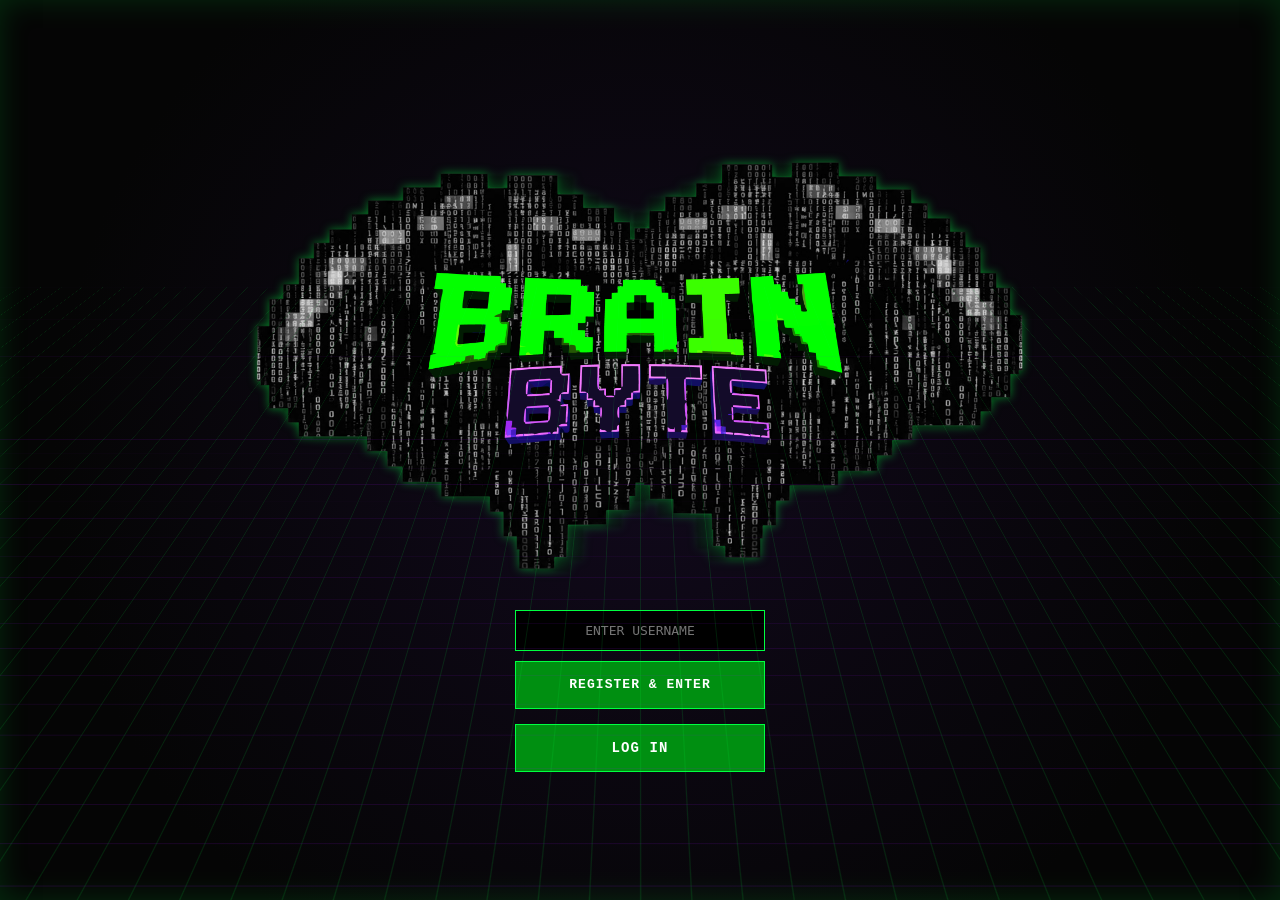
<file: index.html>
<!DOCTYPE html>
<html lang="en">
<head>
  <meta charset="UTF-8">
  <meta name="viewport" content="width=device-width, initial-scale=1.0" />
  <meta
    name="description"
    content="BrainByte: Coding Challenge web game prototype"
  />
  <title>BrainByte: Coding Challenge</title>

  <link rel="stylesheet" href="../css/style.css" />
</head>

<body>
  <section id="logoScreen">
  <div class="menu-preview-logo-screen" aria-label="Main scene preview">
    <div class="preview-grid-logo-screen"></div>
    <div class="logo-box-main" aria-label="BrainByte logo and title">
        <img src="/assets/brainbyte-logo.png" alt="BrainByte Logo">

          <input id="newUsername" type="text" maxlength="20" placeholder="ENTER USERNAME" style="margin-top: 30px; padding: 12px; width: 250px; background: #000; color: var(--green); border: 1px solid var(--green); text-align: center; font-family: monospace; text-transform: uppercase;">
  
          <button id="registerBtn" class="menu-btn primary" style="margin-top: 10px; width: 250px; justify-content: center;display: flex;">
          REGISTER & ENTER
          </button>
  
          <button id="loginBtn" class="menu-btn primary" type="button" style="margin-top: 15px; width: 250px; justify-content: center; display: flex; font-size: 14px;">
          LOG IN  
          </button>
    </div>
        
  </div>
  </section>

  <!-- =========================================================
  MODALS & TOAST (Required for Log In pop-up)
  ========================================================== -->
  <div id="modalOverlay" class="modal-overlay hidden" role="dialog" aria-modal="true">
    <div class="modal">
      <h2 id="modalTitle">Confirm Execute</h2>
      <p id="modalMessage"></p>
      <div id="modalBody"></div>
      <div class="modal-actions">
        <button id="modalCancel" class="wide-btn secondary" type="button">CANCEL</button>
        <button id="modalConfirm" class="wide-btn primary" type="button">CONFIRM</button>
      </div>
    </div>
  </div>

  <div id="toast" class="toast" role="status" aria-live="polite"></div>

    <script src="../js/script.js"></script>
</body>
</html>
</file>
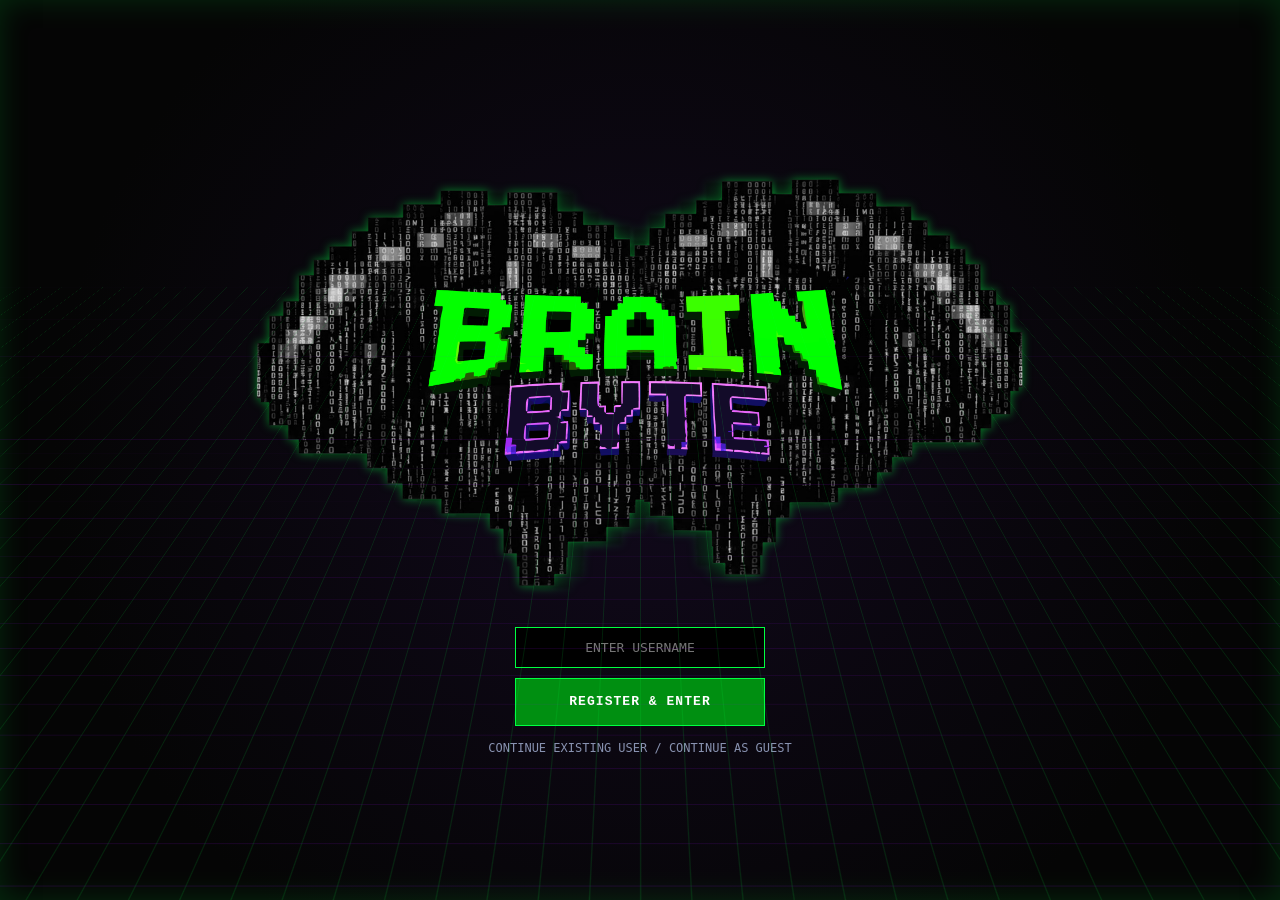
<file: templates/index.html>
<!DOCTYPE html>
<html lang="en">
<head>
  <meta charset="UTF-8">
  <meta name="viewport" content="width=device-width, initial-scale=1.0" />
  <meta
    name="description"
    content="BrainByte: Coding Challenge web game prototype"
  />
  <title>BrainByte: Coding Challenge</title>

  <link rel="stylesheet" href="../style.css" />
</head>

<body>
  <section id="logoScreen">
  <div class="menu-preview-logo-screen" aria-label="Main scene preview">
    <div class="preview-grid-logo-screen"></div>
    <div class="logo-box-main" aria-label="BrainByte logo and title">
        <img src="/assets/brainbyte-logo.png" alt="BrainByte Logo">

          <input id="newUsername" type="text" maxlength="20" placeholder="ENTER USERNAME" style="margin-top: 30px; padding: 12px; width: 250px; background: #000; color: var(--green); border: 1px solid var(--green); text-align: center; font-family: monospace; text-transform: uppercase;">
  
          <button id="registerBtn" class="menu-btn primary" style="margin-top: 10px; width: 250px; justify-content: center;display: flex;">
          REGISTER & ENTER
          </button>
  
          <a href="main.html" style="color: var(--muted); font-size: 12px; margin-top: 15px; text-decoration: none; font-family: monospace;">
          CONTINUE EXISTING USER / CONTINUE AS GUEST
        </a>
    </div>
        
  </div>
  </section>

  

    <script src="../script.js"></script>
</body>
</html>
</file>
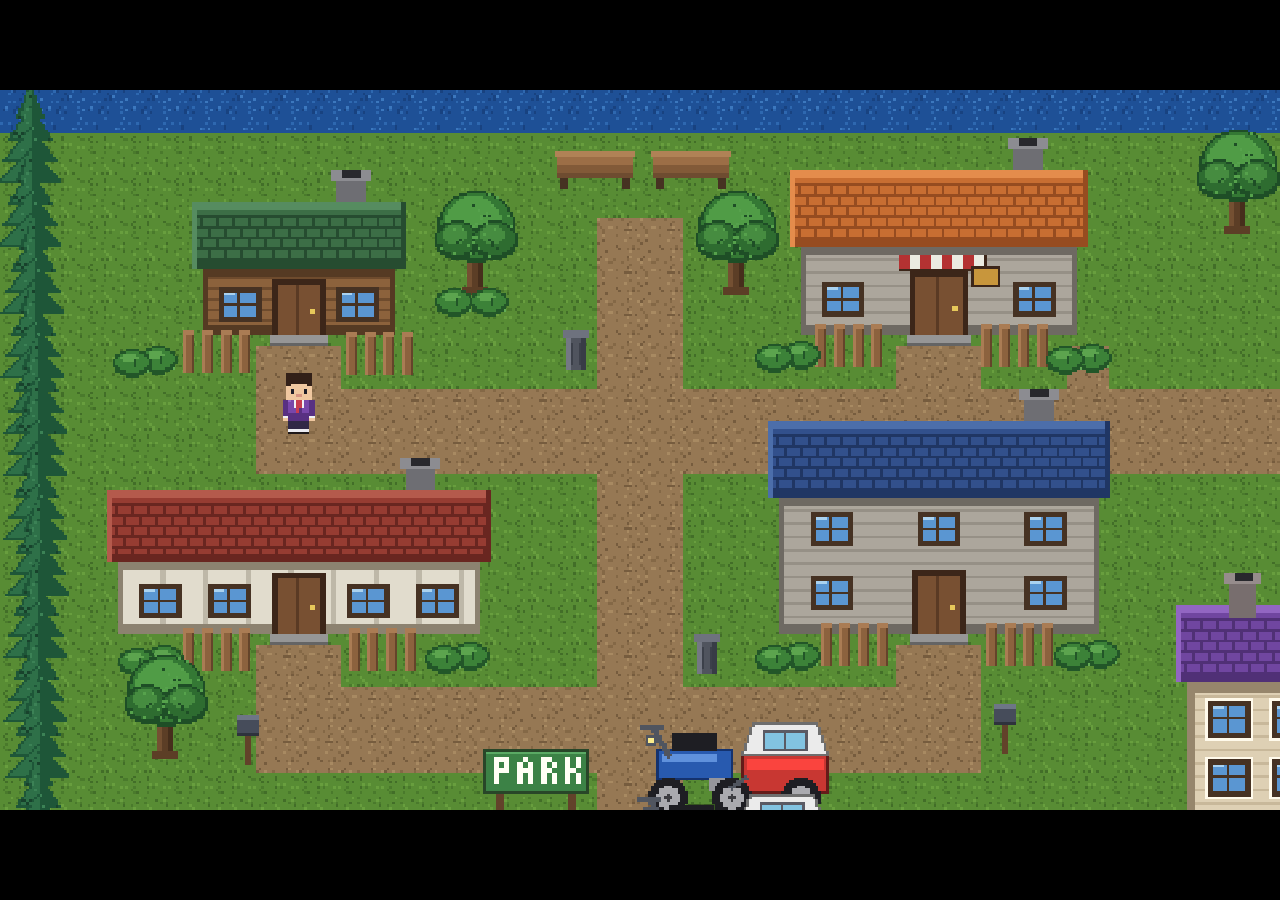
<file: game.html>
<!DOCTYPE html>
<html lang="en">
	<head>
		<meta charset="utf-8">
		<meta name="viewport" content="width=device-width, user-scalable=no, initial-scale=1.0">
		<title>Brain Byte</title>
		<style>
html, body, #canvas {
	margin: 0;
	padding: 0;
	border: 0;
}

body {
	color: white;
	background-color: black;
	overflow: hidden;
	touch-action: none;
}

#canvas {
	display: block;
}

#canvas:focus {
	outline: none;
}

#status, #status-splash, #status-progress {
	position: absolute;
	left: 0;
	right: 0;
}

#status, #status-splash {
	top: 0;
	bottom: 0;
}

#status {
	background-color: #242424;
	display: flex;
	flex-direction: column;
	justify-content: center;
	align-items: center;
	visibility: hidden;
}

#status-splash {
	max-height: 100%;
	max-width: 100%;
	margin: auto;
}

#status-splash.show-image--false {
	display: none;
}

#status-splash.fullsize--true {
	height: 100%;
	width: 100%;
	object-fit: contain;
}

#status-splash.use-filter--false {
	image-rendering: pixelated;
}

#status-progress, #status-notice {
	display: none;
}

#status-progress {
	bottom: 10%;
	width: 50%;
	margin: 0 auto;
}

#status-notice {
	background-color: #5b3943;
	border-radius: 0.5rem;
	border: 1px solid #9b3943;
	color: #e0e0e0;
	font-family: 'Noto Sans', 'Droid Sans', Arial, sans-serif;
	line-height: 1.3;
	margin: 0 2rem;
	overflow: hidden;
	padding: 1rem;
	text-align: center;
	z-index: 1;
}
		</style>
		<link id="-gd-engine-icon" rel="icon" type="image/png" href="game.icon.png" />
<link rel="apple-touch-icon" href="game.apple-touch-icon.png"/>

	</head>
	<body>
		<canvas id="canvas">
			Your browser does not support the canvas tag.
		</canvas>

		<noscript>
			Your browser does not support JavaScript.
		</noscript>

		<div id="status">
			<img id="status-splash" class="show-image--true fullsize--true use-filter--true" src="game.png" alt="">
			<progress id="status-progress"></progress>
			<div id="status-notice"></div>
		</div>

		<script src="game.js"></script>
		<script>
const GODOT_CONFIG = {"args":[],"canvasResizePolicy":2,"emscriptenPoolSize":8,"ensureCrossOriginIsolationHeaders":true,"executable":"game","experimentalVK":false,"fileSizes":{"game.pck":76392,"game.wasm":37902138},"focusCanvas":true,"gdextensionLibs":[],"godotPoolSize":4};
const GODOT_THREADS_ENABLED = false;
const engine = new Engine(GODOT_CONFIG);

(function () {
	const statusOverlay = document.getElementById('status');
	const statusProgress = document.getElementById('status-progress');
	const statusNotice = document.getElementById('status-notice');

	let initializing = true;
	let statusMode = '';

	function setStatusMode(mode) {
		if (statusMode === mode || !initializing) {
			return;
		}
		if (mode === 'hidden') {
			statusOverlay.remove();
			initializing = false;
			return;
		}
		statusOverlay.style.visibility = 'visible';
		statusProgress.style.display = mode === 'progress' ? 'block' : 'none';
		statusNotice.style.display = mode === 'notice' ? 'block' : 'none';
		statusMode = mode;
	}

	function setStatusNotice(text) {
		while (statusNotice.lastChild) {
			statusNotice.removeChild(statusNotice.lastChild);
		}
		const lines = text.split('\n');
		lines.forEach((line) => {
			statusNotice.appendChild(document.createTextNode(line));
			statusNotice.appendChild(document.createElement('br'));
		});
	}

	function displayFailureNotice(err) {
		console.error(err);
		if (err instanceof Error) {
			setStatusNotice(err.message);
		} else if (typeof err === 'string') {
			setStatusNotice(err);
		} else {
			setStatusNotice('An unknown error occurred.');
		}
		setStatusMode('notice');
		initializing = false;
	}

	const missing = Engine.getMissingFeatures({
		threads: GODOT_THREADS_ENABLED,
	});

	if (missing.length !== 0) {
		if (GODOT_CONFIG['serviceWorker'] && GODOT_CONFIG['ensureCrossOriginIsolationHeaders'] && 'serviceWorker' in navigator) {
			let serviceWorkerRegistrationPromise;
			try {
				serviceWorkerRegistrationPromise = navigator.serviceWorker.getRegistration();
			} catch (err) {
				serviceWorkerRegistrationPromise = Promise.reject(new Error('Service worker registration failed.'));
			}
			// There's a chance that installing the service worker would fix the issue
			Promise.race([
				serviceWorkerRegistrationPromise.then((registration) => {
					if (registration != null) {
						return Promise.reject(new Error('Service worker already exists.'));
					}
					return registration;
				}).then(() => engine.installServiceWorker()),
				// For some reason, `getRegistration()` can stall
				new Promise((resolve) => {
					setTimeout(() => resolve(), 2000);
				}),
			]).then(() => {
				// Reload if there was no error.
				window.location.reload();
			}).catch((err) => {
				console.error('Error while registering service worker:', err);
			});
		} else {
			// Display the message as usual
			const missingMsg = 'Error\nThe following features required to run Godot projects on the Web are missing:\n';
			displayFailureNotice(missingMsg + missing.join('\n'));
		}
	} else {
		setStatusMode('progress');
		engine.startGame({
			'onProgress': function (current, total) {
				if (current > 0 && total > 0) {
					statusProgress.value = current;
					statusProgress.max = total;
				} else {
					statusProgress.removeAttribute('value');
					statusProgress.removeAttribute('max');
				}
			},
		}).then(() => {
			setStatusMode('hidden');
		}, displayFailureNotice);
	}
}());
		</script>
	</body>
</html>
</file>
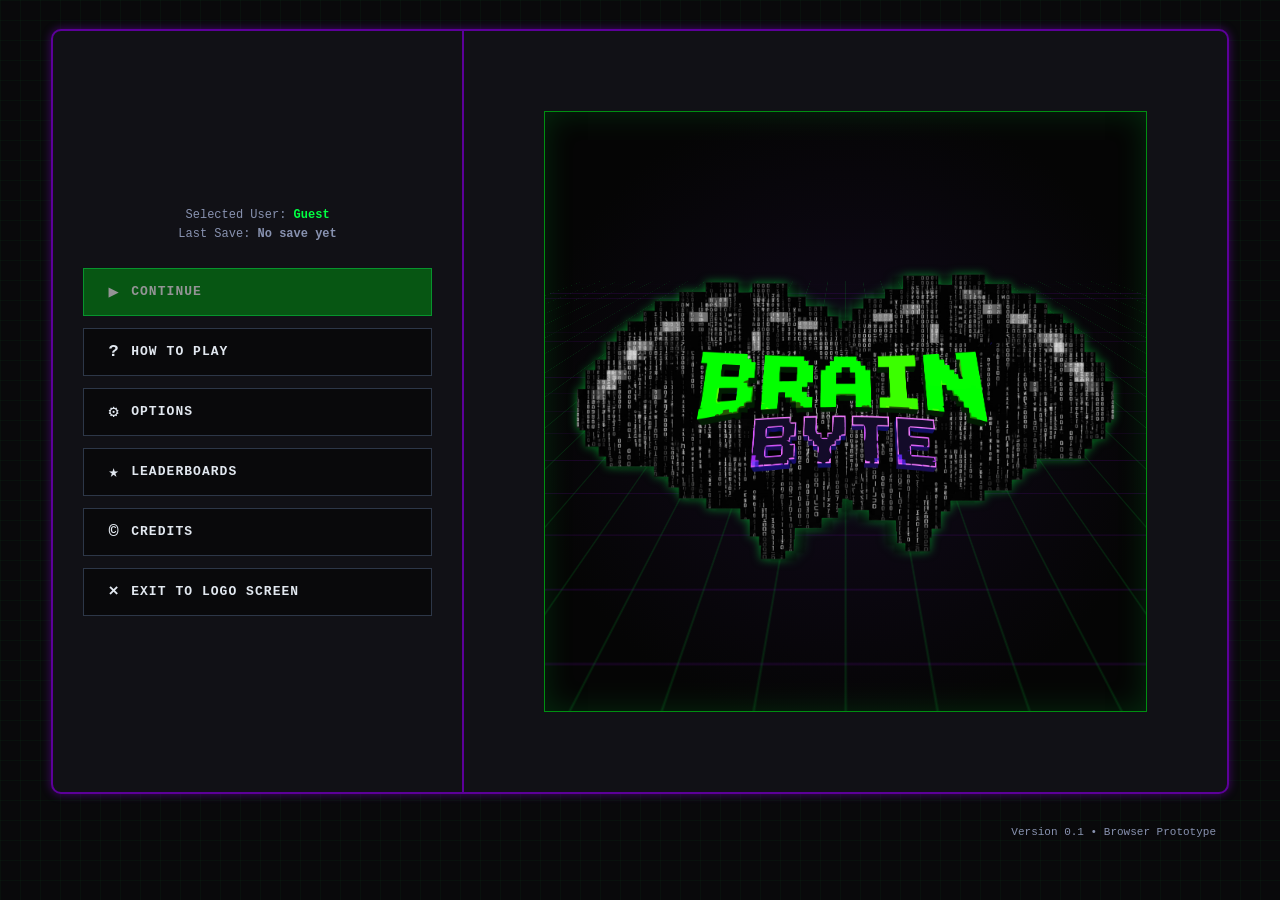
<file: main.html>
<!DOCTYPE html>
<html lang="en">
<head>
  <meta charset="UTF-8" />
  <meta name="viewport" content="width=device-width, initial-scale=1.0" />
  <meta
    name="description"
    content="BrainByte: Coding Challenge web game prototype"
  />
  <title>BrainByte: Coding Challenge</title>

  <link rel="stylesheet" href="../css/style.css" />
</head>

<body>

  <div id="app" class="app-shell hacker-theme">

    <main>

      <!-- =========================================================
      MAIN MENU
      ========================================================== -->
      <section
        id="mainMenu"
        class="screen screen-main-menu active"
        aria-labelledby="mainMenuTitle"
      >

        <div class="menu-card">

          <div class="menu-left">

            <div class="save-info">
              <div>
                Selected User:
                <strong id="menuUsername" class="accent-text">Guest</strong>
              </div>

              <div>
                Last Save:
                <strong id="lastSave">No save yet</strong>
              </div>
            </div>

            <div class="menu-actions">
              <button id="continueBtn" class="menu-btn primary" type="button">
                <span class="btn-icon">▶</span>
                CONTINUE
              </button>
              <button id="tutorialBtn" class="menu-btn" type="button">
                <span class="btn-icon">?</span>
                HOW TO PLAY
              </button>
              <button id="optionsBtn" class="menu-btn" type="button">
                <span class="btn-icon">⚙</span>
                OPTIONS
              </button>


              <button id="leaderboardsBtn" class="menu-btn" type="button">
                <span class="btn-icon">★</span>
                LEADERBOARDS
              </button>


              <button id="creditsBtn" class="menu-btn" type="button">
                <span class="btn-icon">©</span>
                CREDITS
              </button>
              <button id="adminBtn" class="menu-btn hidden" type="button">
                <span class="btn-icon">🛡️</span>
                ADMIN DASHBOARD
              </button>

              <button id="exitBtn" class="menu-btn danger" type="button">
                <span class="btn-icon">×</span>
                EXIT TO LOGO SCREEN
              </button>

            </div>
          </div>

          <!-- MAIN PREVIEW -->
          <div class="menu-preview" aria-label="Main scene preview">
            <div class="preview-grid"></div>
            <div class="logo-box" aria-label="BrainByte logo and title">
              <img src="/assets/brainbyte-logo.png" alt="BrainByte Logo">
            </div>
          </div>

        </div>

        <div class="version">
          Version 0.1 • Browser Prototype
        </div>

      </section>

<!-- =========================================================
      OPTIONS
      ========================================================== -->

      <section id="optionsScreen" class="screen" aria-labelledby="optionsTitle">
        <div class="panel">
          <div class="panel-heading">
            <div>
              <h1 id="optionsTitle">OPTIONS</h1>
            </div>
            <div class="current-user-badge">
              Current user:
              <strong id="optionsUsername" class="accent-text">Guest</strong>
            </div>
          </div>

          <!-- changeUserBtn has been removed -->
          <div class="option-grid" style="grid-template-columns: 1fr;">
          <!-- Future options can go here -->
          </div>

          <button id="optionsBackBtn" class="wide-btn secondary" type="button">
            RETURN
          </button>
        </div>
      </section>
<!-- =========================================================
      ADMIN DASHBOARD
      ========================================================== -->
      <section id="adminScreen" class="screen" aria-labelledby="adminTitle">
        <div class="panel">
          <div class="panel-heading">
            <div>
              <p class="eyebrow">SYSTEM OVERRIDE</p>
              <h1 id="adminTitle">Admin Dashboard</h1>
            </div>
            <span class="trophy">🛡️</span>
          </div>

<div class="option-grid" style="grid-template-columns: 1fr;">
            <!-- Your existing delete user button -->
            <button id="adminDeleteUserBtn" class="feature-card danger-card" type="button">
              <span class="feature-icon">⌫</span>
              <span>
                <strong>MANAGE & DELETE PLAYERS</strong>
                <small>Permanently erase user profiles and save data</small>
              </span>
            </button>

            <!-- NEW: Delete ALL users button -->
            <button id="adminDeleteAllBtn" class="feature-card danger-card" type="button" style="border-color: var(--red);">
              <span class="feature-icon">⚠</span>
              <span>
                <strong>NUKE DATABASE (DELETE ALL)</strong>
                <small>Permanently erase ALL users and their progress</small>
              </span>
            </button>
          </div>

          <button id="adminBackBtn" class="wide-btn secondary" type="button">
            RETURN TO MENU
          </button>
        </div>
      </section>
      <!-- =========================================================
      LEADERBOARDS
      ========================================================== -->
      <section id="leaderboardsScreen" class="screen" aria-labelledby="leaderboardsTitle">
        <div class="panel wide-panel">
          <div class="panel-heading">
            <div>
              <p class="eyebrow">GLOBAL ON THIS BROWSER</p>
              <h1 id="leaderboardsTitle">Leaderboards</h1>
            </div>
            <span class="trophy">🏆</span>
          </div>

          <div class="table-wrap">
            <table class="leaderboard-table">
              <thead>
                <tr>
                  <th>Rank</th>
                  <th>Username</th>
                  <th>Total Score</th>
                  <th>Highest Level</th>
                  <th>Completed Levels</th>
                </tr>
              </thead>
              <tbody id="leaderboardBody"></tbody>
            </table>
          </div>

          <p id="leaderboardEmpty" class="empty-state hidden">
            No player profiles yet. Add a user to begin.
          </p>

          <button id="leaderboardsBackBtn" class="wide-btn secondary" type="button">
            RETURN
          </button>
        </div>
      </section>
    <!-- =========================================================
    CREDITS
    ========================================================== -->
      <section id="creditsScreen" class="screen" aria-labelledby="creditsTitle">
        <div class="panel">
          <div class="panel-heading">
            <div>
              <p class="eyebrow">SYS.INFO // DEVELOPER LOG</p>
                <h1 id="creditsTitle">Credits</h1>
            </div>
          <span class="trophy">&lt;/&gt;</span>
        </div>

        <div style="text-align: center; padding: 40px 20px;">
          <h2 style="margin-bottom: 10px;">BrainByte</h2>
          <p style="color: var(--muted); margin-bottom: 30px;">Version 0.1 • Browser Prototype</p>
      
          <p style="margin-bottom: 10px;"><strong>[PO] Product Owner & Web Developer</strong><br>JARED MAÑAS
          <p style="margin-bottom: 10px;"><strong>[DEV] Web Developer and Godot Programmer</strong><br>JOHN PAUL ARIMAS
          <p style="margin-bottom: 10px;"><strong>[QA] Quality Assurance</strong><br>IVAN MOLARTO
          <p style="margin-bottom: 10px;"><strong>[DOC] Documentalist</strong><br>EDGAR FRANCIA
          <p style="margin-bottom: 10px;"><strong>[DSGN] Designer </strong><br>RED GWYNE COLOR

        </div>

        <button id="creditsBackBtn" class="wide-btn secondary" type="button">
          RETURN
        </button>
        </div>
      </section>
      <!-- =========================================================
      TUTORIAL / HOW TO PLAY
      ========================================================== -->
      <section id="tutorialScreen" class="screen" aria-labelledby="tutorialTitle">
        <div class="panel">
          <div class="panel-heading">
            <div>
              <p class="eyebrow">SYS.INFO // GUIDE</p>
              <h1 id="tutorialTitle">How to Play</h1>
            </div>
            <span class="trophy">📖</span>
          </div>

      <div style="line-height: 1.6; color: var(--muted); margin-bottom: 24px;">
            <h3 class="accent-green">Objective</h3>
            <p style="margin-bottom: 15px;">
              You are tasked with finding and fixing broken code. 
              <br><br>
              ⌨️ <strong>Code Debugging Mode:</strong> Analyze the broken code and select the single buggy line from the multiple-choice options.
              <br><br>
              🔍 <strong>Spot the Difference Mode:</strong> Compare the <strong class="accent-purple">Reference Code</strong> to the <strong class="accent-text">Debugging Code</strong>. Click directly on the lines in the Debugging Code that have been altered or broken to highlight them, then submit!
            </p>
            
            <h3 class="accent-purple">Game Mechanics</h3>
            <ul style="margin-left: 20px; padding-left: 0;">
              <li style="margin-bottom: 8px;"><strong>Submitting Answers:</strong> In Spot the Difference, you must find ALL the bugs before clicking <em>Check Answer</em>. If you highlight a line that doesn't actually have a bug, you will be penalized!</li>
              <li style="margin-bottom: 8px;"><strong>Timer:</strong> Each level has a time limit. If the time runs out, you lose a life.</li>
              <li style="margin-bottom: 8px;"><strong>Lives (♥♥♥):</strong> You start with 3 lives. If you select a wrong answer, select an incorrect line, or run out of time, you lose one. Lose all 3, and it's Game Over!</li>
              <li style="margin-bottom: 8px;"><strong>Scoring:</strong> Earn 100 points for a correct answer, plus bonus points based on how much time is left on the clock.</li>
              <li><strong>Hints:</strong> Stuck? Use the Hint button to get a clue, but be careful as the clock keeps ticking!</li>
            </ul>
          </div>

          <button id="tutorialBackBtn" class="wide-btn secondary" type="button">
            RETURN
          </button>
        </div>
      </section>
      

<!-- =========================================================
GAME
========================================================== -->
      <section id="gameScreen" class="screen" aria-labelledby="gameTitle">
        <div class="game-layout">
          <!-- GAME HEADER -->
          <div class="game-header">
            <div>
              <p class="eyebrow">BRAINBYTE // RUNTIME</p>
              <h1 id="gameTitle">Level <span id="levelNumber">1</span></h1>
            </div>

            <div class="game-stats">
              <span>Score <strong id="scoreValue" class="accent-text">0</strong></span>
              <span>Lives <strong id="livesValue" class="accent-purple">♥♥♥</strong></span>
              <span>Time <strong id="timerValue" class="accent-text">30</strong>s</span>
            </div>
          </div>

          <!-- CHALLENGE -->
          <div class="challenge-card">
            <div class="challenge-meta">
              <span id="difficultyBadge" class="difficulty-badge">EASY</span>
              <span id="challengeType">Debug the code</span>
            </div>

            <h2 id="questionTitle">Find the bug</h2>
            <p id="questionPrompt"></p>

            <div class="code-layout">
              <div id="referenceBox">
                <h3 class="accent-purple">Reference Code</h3>
                <pre id="referenceCode" class="code-block"></pre>
              </div>

              <div id="debugBox">
                <h3 class="accent-text">Debugging Code</h3>
                <pre id="debugCode" class="code-block selectable-code" tabindex="0"></pre>
              </div>
            </div>

            <div class="answer-area">
              <h3 id="answerLabel">Choose the buggy line</h3>
              <div id="answerOptions" class="answer-options"></div>
            </div>

            <div id="feedback" class="feedback" role="status" aria-live="polite"></div>

            <div class="game-actions">
              <button id="hintBtn" class="small-btn secondary" type="button">HINT</button>
              <button id="checkAnswerBtn" class="small-btn primary" type="button">CHECK ANSWER</button>
              <button id="nextLevelBtn" class="small-btn primary hidden" type="button">NEXT LEVEL</button>
            </div>
          </div>

          <!-- GAME FOOTER -->
          <div class="game-footer">
            <button id="pauseBtn" class="text-btn" type="button">PAUSE</button>
            <button id="restartBtn" class="text-btn" type="button">RESTART LEVEL</button>
            <button id="gameMenuBtn" class="text-btn" type="button">RETURN TO MAP</button>
          </div>
        </div>
      </section>

      <!-- =========================================================
PAUSE OVERLAY & MODALS
      ========================================================== -->
      <div id="pauseOverlay" class="modal-overlay hidden" role="dialog" aria-modal="true" aria-labelledby="pauseTitle">
        <div class="modal">
          <p class="eyebrow">SYSTEM PAUSED</p>
          <h2 id="pauseTitle">Take a breather</h2>
          <p>Your current level state is preserved in memory.</p>
          <div class="modal-actions">
            <button id="resumeBtn" class="wide-btn primary" type="button">RESUME</button>
            <button id="pauseMenuBtn" class="wide-btn secondary" type="button">MAIN MENU</button>
          </div>
        </div>
      </div>

      <div id="modalOverlay" class="modal-overlay hidden" role="dialog" aria-modal="true">
        <div class="modal">
          <h2 id="modalTitle">Confirm Execute</h2>
          <p id="modalMessage"></p>
          <div id="modalBody"></div>
          <div class="modal-actions">
            <button id="modalCancel" class="wide-btn secondary" type="button">CANCEL</button>
            <button id="modalConfirm" class="wide-btn primary" type="button">CONFIRM</button>
          </div>
        </div>
      </div>

      <!-- TOAST -->
      <div id="toast" class="toast" role="status" aria-live="polite"></div>

    </main>
  </div>

  <script src="../js/question.js"></script>
  <script src="../js/script.js"></script>
</body>
</html>
</file>
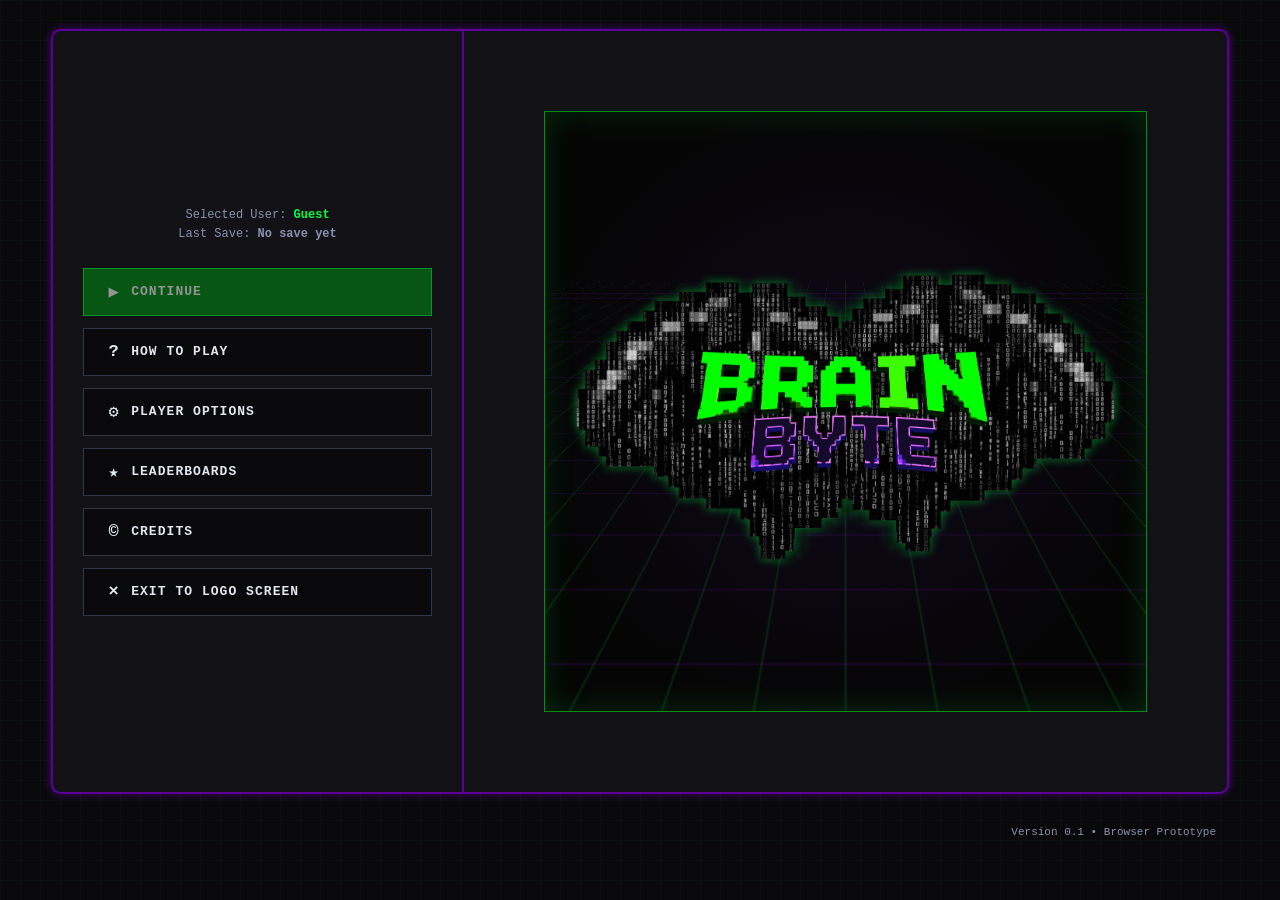
<file: templates/main.html>
<!DOCTYPE html>
<html lang="en">
<head>
  <meta charset="UTF-8" />
  <meta name="viewport" content="width=device-width, initial-scale=1.0" />
  <meta
    name="description"
    content="BrainByte: Coding Challenge web game prototype"
  />
  <title>BrainByte: Coding Challenge</title>

  <link rel="stylesheet" href="../style.css" />
</head>

<body>

  <div id="app" class="app-shell hacker-theme">

    <main>

      <!-- =========================================================
      MAIN MENU
      ========================================================== -->
      <section
        id="mainMenu"
        class="screen screen-main-menu active"
        aria-labelledby="mainMenuTitle"
      >

        <div class="menu-card">

          <div class="menu-left">

            <div class="save-info">
              <div>
                Selected User:
                <strong id="menuUsername" class="accent-text">Guest</strong>
              </div>

              <div>
                Last Save:
                <strong id="lastSave">No save yet</strong>
              </div>
            </div>

            <div class="menu-actions">
              <button id="continueBtn" class="menu-btn primary" type="button">
                <span class="btn-icon">▶</span>
                CONTINUE
              </button>
              <button id="tutorialBtn" class="menu-btn" type="button">
                <span class="btn-icon">?</span>
                HOW TO PLAY
              </button>
              <button id="optionsBtn" class="menu-btn" type="button">
                <span class="btn-icon">⚙</span>
                PLAYER OPTIONS
              </button>


              <button id="leaderboardsBtn" class="menu-btn" type="button">
                <span class="btn-icon">★</span>
                LEADERBOARDS
              </button>


              <button id="creditsBtn" class="menu-btn" type="button">
                <span class="btn-icon">©</span>
                CREDITS
              </button>

              <button id="exitBtn" class="menu-btn danger" type="button">
                <span class="btn-icon">×</span>
                EXIT TO LOGO SCREEN
              </button>

            </div>
          </div>

          <!-- MAIN PREVIEW -->
          <div class="menu-preview" aria-label="Main scene preview">
            <div class="preview-grid"></div>
            <div class="logo-box" aria-label="BrainByte logo and title">
              <img src="/assets/brainbyte-logo.png" alt="BrainByte Logo">
            </div>
          </div>

        </div>

        <div class="version">
          Version 0.1 • Browser Prototype
        </div>

      </section>

      <!-- =========================================================
      OPTIONS
      ========================================================== -->

      <section id="optionsScreen" class="screen" aria-labelledby="optionsTitle">
        <div class="panel">
          <div class="panel-heading">
            <div>
              <h1 id="optionsTitle">OPTIONS</h1>
            </div>
            <div class="current-user-badge">
              Current user:
              <strong id="optionsUsername" class="accent-text">Guest</strong>
            </div>
          </div>

          <div class="option-grid">
          

            <button id="changeUserBtn" class="feature-card" type="button">
              <span class="feature-icon">⇄</span>
              <span>
                <strong>CHANGE USER</strong>
                <small>Switch to another profile</small>
              </span>
            </button>

            <button id="deleteUserBtn" class="feature-card danger-card" type="button">
              <span class="feature-icon">⌫</span>
              <span>
                <strong>DELETE USER</strong>
                <small>Delete saved progress permanently</small>
              </span>
            </button>
          </div>

          <button id="optionsBackBtn" class="wide-btn secondary" type="button">
            RETURN
          </button>
        </div>
      </section>

      <!-- =========================================================
      LEADERBOARDS
      ========================================================== -->
      <section id="leaderboardsScreen" class="screen" aria-labelledby="leaderboardsTitle">
        <div class="panel wide-panel">
          <div class="panel-heading">
            <div>
              <p class="eyebrow">GLOBAL ON THIS BROWSER</p>
              <h1 id="leaderboardsTitle">Leaderboards</h1>
            </div>
            <span class="trophy">🏆</span>
          </div>

          <div class="table-wrap">
            <table class="leaderboard-table">
              <thead>
                <tr>
                  <th>Rank</th>
                  <th>Username</th>
                  <th>Total Score</th>
                  <th>Highest Level</th>
                  <th>Completed Levels</th>
                </tr>
              </thead>
              <tbody id="leaderboardBody"></tbody>
            </table>
          </div>

          <p id="leaderboardEmpty" class="empty-state hidden">
            No player profiles yet. Add a user to begin.
          </p>

          <button id="leaderboardsBackBtn" class="wide-btn secondary" type="button">
            RETURN
          </button>
        </div>
      </section>
    <!-- =========================================================
    CREDITS
    ========================================================== -->
      <section id="creditsScreen" class="screen" aria-labelledby="creditsTitle">
        <div class="panel">
          <div class="panel-heading">
            <div>
              <p class="eyebrow">SYS.INFO // DEVELOPER LOG</p>
                <h1 id="creditsTitle">Credits</h1>
            </div>
          <span class="trophy">&lt;/&gt;</span>
        </div>

        <div style="text-align: center; padding: 40px 20px;">
          <h2 style="margin-bottom: 10px;">BrainByte</h2>
          <p style="color: var(--muted); margin-bottom: 30px;">Version 0.1 • Browser Prototype</p>
      
          <p style="margin-bottom: 10px;"><strong>[PO] Product Owner & Asst. Developer</strong><br>JARED MAÑAS
          <p style="margin-bottom: 10px;"><strong>[DEV] Lead Developer and Programmer</strong><br>JOHN PAUL ARIMAS
          <p style="margin-bottom: 10px;"><strong>[QA] Quality Assurance</strong><br>IVAN MOLARTO
          <p style="margin-bottom: 10px;"><strong>[DOC] Documentalist</strong><br>EDGAR FRANCIA
          <p style="margin-bottom: 10px;"><strong>[DSGN] Designer </strong><br>RED GWYNE COLOR

        </div>

        <button id="creditsBackBtn" class="wide-btn secondary" type="button">
          RETURN
        </button>
        </div>
      </section>
      <!-- =========================================================
      TUTORIAL / HOW TO PLAY
      ========================================================== -->
      <section id="tutorialScreen" class="screen" aria-labelledby="tutorialTitle">
        <div class="panel">
          <div class="panel-heading">
            <div>
              <p class="eyebrow">SYS.INFO // GUIDE</p>
              <h1 id="tutorialTitle">How to Play</h1>
            </div>
            <span class="trophy">📖</span>
          </div>

          <div style="line-height: 1.6; color: var(--muted); margin-bottom: 24px;">
            <h3 class="accent-green">Objective</h3>
            <p style="margin-bottom: 15px;">You are tasked with fixing broken code. Analyze the <strong class="accent-purple">Reference Code</strong> to understand how it should work, and find the bug in the <strong class="accent-text">Debugging Code</strong>.</p>
            
            <h3 class="accent-purple">Game Mechanics</h3>
            <ul style="margin-left: 20px; padding-left: 0;">
              <li style="margin-bottom: 8px;"><strong>Timer:</strong> Each level has a time limit. If the time runs out, you lose a life.</li>
              <li style="margin-bottom: 8px;"><strong>Lives (♥♥♥):</strong> You start with 3 lives. If you select a wrong answer or run out of time, you lose one. Lose all 3, and it's Game Over!</li>
              <li style="margin-bottom: 8px;"><strong>Scoring:</strong> Earn 100 points for a correct answer, plus bonus points based on how much time is left on the clock.</li>
              <li><strong>Hints:</strong> Stuck? Use the Hint button, but be careful as the clock keeps ticking!</li>
            </ul>
          </div>

          <button id="tutorialBackBtn" class="wide-btn secondary" type="button">
            RETURN
          </button>
        </div>
      </section>

<!-- =========================================================
GAME
========================================================== -->
      <section id="gameScreen" class="screen" aria-labelledby="gameTitle">
        <div class="game-layout">
          <!-- GAME HEADER -->
          <div class="game-header">
            <div>
              <p class="eyebrow">BRAINBYTE // RUNTIME</p>
              <h1 id="gameTitle">Level <span id="levelNumber">1</span></h1>
            </div>

            <div class="game-stats">
              <span>Score <strong id="scoreValue" class="accent-text">0</strong></span>
              <span>Lives <strong id="livesValue" class="accent-purple">♥♥♥</strong></span>
              <span>Time <strong id="timerValue" class="accent-text">30</strong>s</span>
            </div>
          </div>

          <!-- CHALLENGE -->
          <div class="challenge-card">
            <div class="challenge-meta">
              <span id="difficultyBadge" class="difficulty-badge">EASY</span>
              <span id="challengeType">Debug the code</span>
            </div>

            <h2 id="questionTitle">Find the bug</h2>
            <p id="questionPrompt"></p>

            <div class="code-layout">
              <div>
                <h3 class="accent-purple">Reference Code</h3>
                <pre id="referenceCode" class="code-block"></pre>
              </div>

              <div>
                <h3 class="accent-text">Debugging Code</h3>
                <pre id="debugCode" class="code-block selectable-code" tabindex="0"></pre>
              </div>
            </div>

            <div class="answer-area">
              <h3 id="answerLabel">Choose the buggy line</h3>
              <div id="answerOptions" class="answer-options"></div>
            </div>

            <div id="feedback" class="feedback" role="status" aria-live="polite"></div>

            <div class="game-actions">
              <button id="hintBtn" class="small-btn secondary" type="button">HINT</button>
              <button id="checkAnswerBtn" class="small-btn primary" type="button">CHECK ANSWER</button>
              <button id="nextLevelBtn" class="small-btn primary hidden" type="button">NEXT LEVEL</button>
            </div>
          </div>

          <!-- GAME FOOTER -->
          <div class="game-footer">
            <button id="pauseBtn" class="text-btn" type="button">PAUSE</button>
            <button id="restartBtn" class="text-btn" type="button">RESTART LEVEL</button>
            <button id="gameMenuBtn" class="text-btn" type="button">RETURN TO MAIN MENU</button>
          </div>
        </div>
      </section>

      <!-- =========================================================
PAUSE OVERLAY & MODALS
      ========================================================== -->
      <div id="pauseOverlay" class="modal-overlay hidden" role="dialog" aria-modal="true" aria-labelledby="pauseTitle">
        <div class="modal">
          <p class="eyebrow">SYSTEM PAUSED</p>
          <h2 id="pauseTitle">Take a breather</h2>
          <p>Your current level state is preserved in memory.</p>
          <div class="modal-actions">
            <button id="resumeBtn" class="wide-btn primary" type="button">RESUME</button>
            <button id="pauseMenuBtn" class="wide-btn secondary" type="button">MAIN MENU</button>
          </div>
        </div>
      </div>

      <div id="modalOverlay" class="modal-overlay hidden" role="dialog" aria-modal="true">
        <div class="modal">
          <h2 id="modalTitle">Confirm Execute</h2>
          <p id="modalMessage"></p>
          <div id="modalBody"></div>
          <div class="modal-actions">
            <button id="modalCancel" class="wide-btn secondary" type="button">CANCEL</button>
            <button id="modalConfirm" class="wide-btn primary" type="button">CONFIRM</button>
          </div>
        </div>
      </div>

      <!-- TOAST -->
      <div id="toast" class="toast" role="status" aria-live="polite"></div>

    </main>
  </div>

  <script src="../question.js"></script>
  <script src="../script.js"></script>
</body>
</html>
</file>
<file: css/style.css>
:root {
  /* Dark Cyberpunk Theme Palette */
  --paper: #09090b;       /* Deep dark background */
  --ink: #e2e8f0;         /* Light text */
  --muted: #8892b0;       /* Muted gray-blue */
  --line: #2d3748;        /* Subtle dark borders */
  --panel: #111116;       /* Slightly lighter dark background for cards */

  --green: #00ff41;       /* Classic hacker neon green */
  --green-dark: #008f11;  /* Darker terminal green */
  
  --purple: #9d00ff;      /* Neon purple from logo */
  --purple-dark: #5c0099; /* Deep purple */

  --red: #ff3333;         /* Error red */
  --blue: #00f0ff;        /* Cyan accent */

  --shadow: 4px 4px 0 #000;
  --neon-glow-green: 0 0 10px rgba(0, 255, 65, 0.4);
  --neon-glow-purple: 0 0 10px rgba(157, 0, 255, 0.4);
}

* {
  box-sizing: border-box;
}

html, body {
  min-height: 100%;
  margin: 0;
}

body {
  background:
  linear-gradient(rgba(0, 255, 65, 0.03) 1px, transparent 1px),
  linear-gradient(90deg, rgba(0, 255, 65, 0.03) 1px, transparent 1px),
  var(--paper);
  background-size: 20px 20px;
  color: var(--ink);
  font-family: "Consolas", "Courier New", monospace;
  animation: bodyGrid 4s linear infinite;
}

@keyframes bodyGrid {
  0% {
    background-position: 0 0;
  }
  100% {
    background-position: 20px 20px;
  }
}

button, input {
  font: inherit;
}

button {
  color: inherit;
  cursor: pointer;
  text-transform: uppercase;
}

button:disabled {
  cursor: not-allowed;
  opacity: .5;
}

button:focus-visible, input:focus-visible {
  outline: 2px solid var(--green);
  outline-offset: 2px;
}

.hidden { display: none !important; }
.app-shell { min-height: 100vh; }



/* =========================================================
SCREENS
========================================================= */
.screen {
  display: none;
  min-height: calc(100vh - 52px);
  padding: 28px 4vw;
}
.screen.active { display: flex; }

/* =========================================================
   MAIN MENU
========================================================= */
.screen-main-menu {
  position: relative;
  align-items: center;
  justify-content: center;
  padding-bottom: 54px;
}

.menu-card {
  width: min(2000px, 100%);
  min-height: 85vh; /* Increased from 700px */
  display: grid;
  grid-template-columns: 35% 65%;
  border: 2px solid var(--purple-dark);
  background: var(--panel);
  box-shadow: var(--neon-glow-purple);
  border-radius: 10px;
}
.menu-left {
  padding: 34px 30px;
  border-right: 2px solid var(--purple-dark);
  display: flex;
  flex-direction: column;
  justify-content: center;
}

.logo-box {
  width: 100%;
  min-height: 200px;
  display: flex;
  flex-direction: column;
  justify-content: center;
  align-items: center;
  margin-bottom: 16px;
  padding: 10px;
}

.logo-box img {
  width: 100%;
  max-width: 3200px;
  filter: drop-shadow(0 0 5px rgba(0, 255, 65, 0.5));
}

.save-info {
  font-size: 12px;
  line-height: 1.55;
  text-align: center;
  margin-bottom: 24px;
  color: var(--muted);
}
.save-info strong { font-weight: 800; }
.accent-text { color: var(--green); }
.accent-purple { color: var(--purple); }

.menu-actions {
  display: grid;
  gap: 12px;
}

.menu-btn {
  min-height: 48px;
  border: 1px solid var(--line);
  background: var(--paper);
  display: grid;
  grid-template-columns: 34px 1fr;
  align-items: center;
  text-align: left;
  padding: 0 13px;
  font-size: 13px;
  font-weight: 900;
  letter-spacing: .08em;
  color: var(--ink);
  transition: all .15s ease;
}

.menu-btn:hover {
  background: var(--line);
  border-color: var(--green);
  color: var(--green);
  box-shadow: var(--neon-glow-green);
}

.menu-btn:active {
  transform: scale(0.98);
}

.menu-btn.primary {
  background: var(--green-dark);
  border-color: var(--green);
  color: #fff;
}
.menu-btn.primary:hover {
  background: var(--green);
  color: #000;
}

.menu-btn.danger:hover {
  background: rgba(255, 51, 51, 0.1);
  border-color: var(--red);
  color: var(--red);
  box-shadow: 0 0 10px rgba(255, 51, 51, 0.4);
}

.btn-icon {
  font-size: 17px;
  text-align: center;
}

/* =========================================================
   MENU PREVIEW
========================================================= */
.menu-preview {
  margin: 80px;
  border: 1px solid var(--green-dark);
  min-height: 0;
  position: relative;
  overflow: hidden;
  display: flex;
  align-items: center;
  justify-content: center;
  background: radial-gradient(circle at center, #11091c 0%, #050505 75%);
  box-shadow: inset 0 0 30px rgba(0, 255, 65, 0.15);
  perspective: 400px;
}
.preview-grid {
  position: absolute;
  width: 200%;
  height: 200%;
  top: -50%;
  left: -50%;
  background:
    linear-gradient(90deg, rgba(0, 255, 65, 0.12) 1px, transparent 1px),
    linear-gradient(rgba(157, 0, 255, 0.12) 1px, transparent 1px);
  background-size: 40px 40px;
  transform: rotateX(60deg);
  animation: cyberPlane 2s linear infinite;
  pointer-events: none;
}
.menu-preview-logo-screen {
  margin: 0;
  border: none;
  width: 100vw;
  height: 100vh;
  min-height: 0;
  position: relative;
  overflow: hidden;
  display: flex;
  align-items: center;
  justify-content: center;
  background: radial-gradient(circle at center, #11091c 0%, #050505 75%);
  box-shadow: inset 0 0 30px rgba(0, 255, 65, 0.15);
  perspective: 1000px;
}
.preview-grid-logo-screen {
  position: absolute;
  width: 200vw;
  height: 200vh;
  top: -25%;
  left: -50%;
  background:
    linear-gradient(90deg, rgba(0, 255, 65, 0.12) 1px, transparent 1px),
    linear-gradient(rgba(157, 0, 255, 0.12) 1px, transparent 1px);
  background-size: 40px 40px;
  transform: rotateX(60deg) translateY(-10%);
  animation: cyberPlane 2s linear infinite;
  pointer-events: none;
  z-index: 1;
}

.logo-box-main {
  width: 66.3%;
  min-height: 100px;
  display: flex;
  flex-direction: column;
  justify-content: center;
  align-items: center;
  margin-bottom: 16px;
  padding: 10px;
}

.logo-box-main img {
  width: 100%;
  max-width: 1000px; /* Reduced from 3000px to a more sensible maximum */
  max-height: 80vh; /* This ensures the logo never takes up more than 45% of the screen height */
  object-fit: contain; /* Keeps the logo proportions correct */
  filter: drop-shadow(0 0 5px rgba(0, 255, 65, 0.5));
}
.preview-grid::before,
.preview-grid::after,
.preview-grid-logo-screen::before,
.preview-grid-logo-screen::after {
  display: none;
}

@keyframes cyberPlane {
  0% {
    background-position: 0 0;
  }
  100% {
    background-position: 0 40px;
  }
}

.preview-grid::after { transform: rotate(-34deg); }

.preview-caption {
  position: absolute;
  bottom: 22%;
  left: 0;
  right: 0;
  text-align: center;
  font-size: 14px;
  font-weight: 800;
  letter-spacing: .15em;
  text-shadow: 0 0 5px rgba(0,255,65,0.8);
}

.version {
  position: absolute;
  right: 5%;
  bottom: 10px;
  font-size: 11px;
  color: var(--muted);
}

/* =========================================================
   PANELS & FORMS
========================================================= */
.panel {
  width: min(860px, 100%);
  margin: auto;
  border: 1px solid var(--purple-dark);
  background: var(--panel);
  padding: 30px;
  box-shadow: var(--neon-glow-purple);
}

.wide-panel { width: min(1100px, 100%); }

.panel-heading, .game-header {
  display: flex;
  align-items: center;
  justify-content: space-between;
  gap: 20px;
  border-bottom: 1px solid var(--line);
  padding-bottom: 18px;
  margin-bottom: 22px;
}

.eyebrow {
  margin: 0 0 4px;
  font-size: 11px;
  font-weight: 900;
  letter-spacing: .2em;
  color: var(--muted);
}

h1, h2, h3, p { margin-top: 0; }
h1 { margin-bottom: 0; font-size: 32px; letter-spacing: -.04em; color: var(--ink); }
h2 { font-size: 22px; color: var(--purple); }
h3 { font-size: 14px; margin-bottom: 8px; text-transform: uppercase;}

.current-user-badge {
  border: 1px solid var(--green-dark);
  padding: 9px 12px;
  font-size: 12px;
  background: rgba(0, 255, 65, 0.05);
}

/* Options Grid */

.option-grid {
  display: grid;
  grid-template-columns: repeat(2, 1fr); /* Changed from 3 to 2 columns */
  gap: 14px;
  margin-bottom: 18px;
}

.feature-card {
  border: 1px solid var(--line);
  background: var(--paper);
  min-height: 135px;
  padding: 18px;
  text-align: left;
  display: flex;
  align-items: flex-start;
  gap: 12px;
  transition: all .2s;
}

.feature-card:hover {
  border-color: var(--blue);
  box-shadow: 0 0 10px rgba(0, 240, 255, 0.3);
}

.feature-card strong {
  display: block;
  margin-bottom: 8px;
  color: var(--ink);
}

.feature-card small {
  color: var(--muted);
  line-height: 1.35;
  text-transform: none;
}

.feature-icon {
  display: grid;
  place-items: center;
  width: 32px;
  height: 32px;
  border: 1px solid var(--line);
  background: var(--blue);
  color: #000;
  font-weight: 900;
}
.danger-card .feature-icon { background: var(--red); color: #fff;}
.danger-card:hover { border-color: var(--red); box-shadow: 0 0 10px rgba(255, 51, 51, 0.3); }

/* Buttons General */
.wide-btn, .small-btn {
  border: 1px solid var(--line);
  font-weight: 900;
  letter-spacing: .08em;
  background: var(--paper);
  color: var(--ink);
  transition: all 0.2s;
}

.wide-btn { width: 100%; min-height: 44px; padding: 9px 15px; }
.small-btn { min-height: 42px; padding: 8px 15px; }

.wide-btn.primary, .small-btn.primary {
  background: var(--green-dark);
  border-color: var(--green);
  color: #fff;
}
.wide-btn.primary:hover, .small-btn.primary:hover {
  background: var(--green);
  color: #000;
  box-shadow: var(--neon-glow-green);
}

.wide-btn.secondary:hover, .small-btn.secondary:hover {
  border-color: var(--purple);
  color: var(--purple);
  box-shadow: var(--neon-glow-purple);
}

/* =========================================================
LEADERBOARD
========================================================= */
.table-wrap { overflow-x: auto; border: 1px solid var(--line); }
.leaderboard-table { width: 100%; border-collapse: collapse; font-size: 13px; }
.leaderboard-table th, .leaderboard-table td {
  padding: 13px 11px;
  border-bottom: 1px solid var(--line);
  text-align: left;
}
.leaderboard-table th {
  background: #1a1a24;
  font-size: 11px;
  color: var(--muted);
}
.leaderboard-table tr.current { background: rgba(0, 255, 65, 0.1); border-left: 2px solid var(--green); }
.empty-state { border: 1px dashed var(--line); padding: 20px; text-align: center; color: var(--muted); }

/* =========================================================
   GAME
========================================================= */
.game-layout { width: min(1150px, 100%); margin: auto; }
.game-stats { display: flex; gap: 18px; font-size: 13px; color: var(--muted); }
.game-stats strong { margin-left: 4px; font-size: 15px; }

/* CHALLENGE CARD */
.challenge-card {
  border: 1px solid var(--purple-dark);
  background: var(--panel);
  padding: 22px;
  box-shadow: var(--neon-glow-purple);
}
.challenge-meta {
  display: flex;
  justify-content: space-between;
  gap: 12px;
  color: var(--muted);
  font-size: 12px;
  margin-bottom: 15px;
}
.difficulty-badge {
  padding: 4px 7px;
  border: 1px solid var(--blue);
  background: rgba(0, 240, 255, 0.1);
  color: var(--blue);
  font-weight: 900;
}
.challenge-card > p { color: var(--ink); line-height: 1.5; font-family: sans-serif; }

/* CODE BLOCKS */
.code-layout { display: grid; grid-template-columns: 1fr 1fr; gap: 14px; }
.code-block {
  margin: 0;
  min-height: 190px;
  padding: 15px;
  overflow: auto;
  border: 1px solid var(--line);
  background: #000;
  color: var(--green); /* classic terminal green font */
  font: 14px/1.6 "Consolas", "Courier New", monospace;
  white-space: pre-wrap;
}

/* ANSWERS */
.answer-area { margin-top: 18px; }
.answer-options { display: grid; gap: 8px; }
.answer-option {
  width: 100%;
  padding: 10px 12px;
  border: 1px solid var(--line);
  background: var(--paper);
  color: var(--ink);
  text-align: left;
  transition: all 0.2s;
  font-family: "Consolas", monospace;
}
.answer-option:hover {
  background: var(--line);
  border-color: var(--purple);
}
.answer-option.selected {
  border: 1px solid var(--green);
  background: rgba(0, 255, 65, 0.1);
  color: var(--green);
}
.answer-option:disabled { cursor: default; opacity: 0.6; }

/* FEEDBACK */
.feedback {
  min-height: 42px;
  margin-top: 14px;
  padding: 10px 12px;
  border-left: 4px solid transparent;
  line-height: 1.45;
  font-size: 13px;
  font-family: sans-serif;
}
.feedback.success { background: rgba(0, 255, 65, 0.1); border-left-color: var(--green); color: var(--green); }
.feedback.error { background: rgba(255, 51, 51, 0.1); border-left-color: var(--red); color: var(--red); }
.feedback.info { background: rgba(0, 240, 255, 0.1); border-left-color: var(--blue); color: var(--blue); }

.game-actions { display: flex; justify-content: flex-end; gap: 8px; margin-top: 12px; }

/* GAME FOOTER */
.game-footer {
  display: flex;
  justify-content: center;
  align-items: center;
  gap: 25px;
  margin-top: 18px;
  padding: 12px;
  border: 1px solid var(--line);
  background: var(--panel);
}
.text-btn {
  border: 1px solid transparent;
  background: transparent;
  color: var(--muted);
  font-size: 12px;
  font-weight: 800;
  padding: 8px 12px;
}
.text-btn:hover { color: var(--green); border-color: var(--green); }

/* =========================================================
   MODALS / PAUSE / FORMS
========================================================= */
.modal-overlay {
  position: fixed;
  inset: 0;
  z-index: 100;
  display: grid;
  place-items: center;
  padding: 20px;
  background: rgba(0, 0, 0, .8);
  backdrop-filter: blur(4px);
}
.modal {
  width: min(500px, 100%);
  padding: 26px;
  border: 1px solid var(--green);
  background: var(--panel);
  box-shadow: var(--neon-glow-green);
}
.modal h2 { margin-bottom: 10px; color: var(--green); }
.modal p { line-height: 1.5; color: var(--muted); font-family: sans-serif; }
.modal-actions { display: flex; gap: 10px; margin-top: 20px; }
.modal-actions > * { flex: 1; }

.form-field { display: grid; gap: 7px; margin: 15px 0; }
.form-field label { font-size: 12px; font-weight: 900; color: var(--purple); }
.form-field input {
  width: 100%;
  min-height: 43px;
  padding: 8px 10px;
  border: 1px solid var(--line);
  background: #000;
  color: var(--ink);
}
.form-field input:focus { border-color: var(--green); }

.user-list { display: grid; gap: 7px; max-height: 260px; overflow: auto; margin: 14px 0; }
.user-choice {
  width: 100%;
  display: flex;
  justify-content: space-between;
  border: 1px solid var(--line);
  background: var(--paper);
  padding: 10px;
  color: var(--ink);
}
.user-choice:hover, .user-choice.selected {
  border-color: var(--purple);
  background: rgba(157, 0, 255, 0.1);
}

/* =========================================================
   TOAST
========================================================= */
.toast {
  position: fixed;
  left: 50%;
  bottom: 24px;
  transform: translate(-50%, 130px);
  padding: 11px 16px;
  border: 1px solid var(--blue);
  background: var(--panel);
  color: var(--blue);
  box-shadow: 0 0 10px rgba(0, 240, 255, 0.3);
  z-index: 200;
  transition: transform .2s ease;
  font-size: 13px;
}
.toast.show { transform: translate(-50%, 0); }

/* =========================================================
   RESPONSIVE
========================================================= */
@media (max-width: 820px) {
  .menu-card { grid-template-columns: 1fr; min-height: auto; }
  .menu-left { border-right: 0; border-bottom: 1px solid var(--purple-dark); }
  .menu-preview { min-height: 330px; }
  .option-grid, .code-layout { grid-template-columns: 1fr; }
  .panel { padding: 20px; }
}
@media (max-width: 560px) {
  .screen { padding: 15px; }
  .menu-left { padding: 20px; }
  .menu-preview { margin: 20px; }
  .game-header, .panel-heading { align-items: flex-start; flex-direction: column; }
  .game-stats { flex-wrap: wrap; }
  .challenge-meta { flex-direction: column; }
  .game-actions, .modal-actions { flex-direction: column; }
  .game-footer { flex-direction: column; gap: 6px; }
  .game-footer .text-btn { width: 100%; }
}

/* =========================================================
   SPOT THE DIFFERENCE MODE
========================================================= */
.code-line, .ref-line {
  display: flex;
  padding: 2px 8px;
  margin: 0 -8px;
  border-radius: 4px;
  transition: background 0.2s ease;
}
.ref-line {
  cursor: default;
}
.code-line {
  cursor: pointer;
}
.code-line:hover {
  background: rgba(0, 255, 65, 0.15);
}
.code-line.bug-found {
  background: rgba(255, 51, 51, 0.15);
  border-left: 3px solid var(--red);
  color: var(--red);
}
.code-line.bug-wrong {
  animation: flashRedLine 0.4s;
}
.line-num {
  color: var(--muted);
  min-width: 25px;
  text-align: right;
  margin-right: 15px;
  user-select: none;
  opacity: 0.5;
}
.line-content {
  white-space: pre;
}

@keyframes flashRedLine {
  0%, 100% { background: transparent; }
  50% { background: rgba(255, 51, 51, 0.5); }
}
</file>
<file: style.css>
:root {
  /* Dark Cyberpunk Theme Palette */
  --paper: #09090b;       /* Deep dark background */
  --ink: #e2e8f0;         /* Light text */
  --muted: #8892b0;       /* Muted gray-blue */
  --line: #2d3748;        /* Subtle dark borders */
  --panel: #111116;       /* Slightly lighter dark background for cards */

  --green: #00ff41;       /* Classic hacker neon green */
  --green-dark: #008f11;  /* Darker terminal green */
  
  --purple: #9d00ff;      /* Neon purple from logo */
  --purple-dark: #5c0099; /* Deep purple */

  --red: #ff3333;         /* Error red */
  --blue: #00f0ff;        /* Cyan accent */

  --shadow: 4px 4px 0 #000;
  --neon-glow-green: 0 0 10px rgba(0, 255, 65, 0.4);
  --neon-glow-purple: 0 0 10px rgba(157, 0, 255, 0.4);
}

* {
  box-sizing: border-box;
}

html, body {
  min-height: 100%;
  margin: 0;
}

body {
  background:
  linear-gradient(rgba(0, 255, 65, 0.03) 1px, transparent 1px),
  linear-gradient(90deg, rgba(0, 255, 65, 0.03) 1px, transparent 1px),
  var(--paper);
  background-size: 20px 20px;
  color: var(--ink);
  font-family: "Consolas", "Courier New", monospace;
  animation: bodyGrid 4s linear infinite;
}

@keyframes bodyGrid {
  0% {
    background-position: 0 0;
  }
  100% {
    background-position: 20px 20px;
  }
}

button, input {
  font: inherit;
}

button {
  color: inherit;
  cursor: pointer;
  text-transform: uppercase;
}

button:disabled {
  cursor: not-allowed;
  opacity: .5;
}

button:focus-visible, input:focus-visible {
  outline: 2px solid var(--green);
  outline-offset: 2px;
}

.hidden { display: none !important; }
.app-shell { min-height: 100vh; }



/* =========================================================
SCREENS
========================================================= */
.screen {
  display: none;
  min-height: calc(100vh - 52px);
  padding: 28px 4vw;
}
.screen.active { display: flex; }

/* =========================================================
   MAIN MENU
========================================================= */
.screen-main-menu {
  position: relative;
  align-items: center;
  justify-content: center;
  padding-bottom: 54px;
}

.menu-card {
  width: min(2000px, 100%);
  min-height: 85vh; /* Increased from 700px */
  display: grid;
  grid-template-columns: 35% 65%;
  border: 2px solid var(--purple-dark);
  background: var(--panel);
  box-shadow: var(--neon-glow-purple);
  border-radius: 10px;
}
.menu-left {
  padding: 34px 30px;
  border-right: 2px solid var(--purple-dark);
  display: flex;
  flex-direction: column;
  justify-content: center;
}

.logo-box {
  width: 100%;
  min-height: 200px;
  display: flex;
  flex-direction: column;
  justify-content: center;
  align-items: center;
  margin-bottom: 16px;
  padding: 10px;
}

.logo-box img {
  width: 100%;
  max-width: 3200px;
  filter: drop-shadow(0 0 5px rgba(0, 255, 65, 0.5));
}

.save-info {
  font-size: 12px;
  line-height: 1.55;
  text-align: center;
  margin-bottom: 24px;
  color: var(--muted);
}
.save-info strong { font-weight: 800; }
.accent-text { color: var(--green); }
.accent-purple { color: var(--purple); }

.menu-actions {
  display: grid;
  gap: 12px;
}

.menu-btn {
  min-height: 48px;
  border: 1px solid var(--line);
  background: var(--paper);
  display: grid;
  grid-template-columns: 34px 1fr;
  align-items: center;
  text-align: left;
  padding: 0 13px;
  font-size: 13px;
  font-weight: 900;
  letter-spacing: .08em;
  color: var(--ink);
  transition: all .15s ease;
}

.menu-btn:hover {
  background: var(--line);
  border-color: var(--green);
  color: var(--green);
  box-shadow: var(--neon-glow-green);
}

.menu-btn:active {
  transform: scale(0.98);
}

.menu-btn.primary {
  background: var(--green-dark);
  border-color: var(--green);
  color: #fff;
}
.menu-btn.primary:hover {
  background: var(--green);
  color: #000;
}

.menu-btn.danger:hover {
  background: rgba(255, 51, 51, 0.1);
  border-color: var(--red);
  color: var(--red);
  box-shadow: 0 0 10px rgba(255, 51, 51, 0.4);
}

.btn-icon {
  font-size: 17px;
  text-align: center;
}

/* =========================================================
   MENU PREVIEW
========================================================= */
.menu-preview {
  margin: 80px;
  border: 1px solid var(--green-dark);
  min-height: 0;
  position: relative;
  overflow: hidden;
  display: flex;
  align-items: center;
  justify-content: center;
  background: radial-gradient(circle at center, #11091c 0%, #050505 75%);
  box-shadow: inset 0 0 30px rgba(0, 255, 65, 0.15);
  perspective: 400px;
}
.preview-grid {
  position: absolute;
  width: 200%;
  height: 200%;
  top: -50%;
  left: -50%;
  background:
    linear-gradient(90deg, rgba(0, 255, 65, 0.12) 1px, transparent 1px),
    linear-gradient(rgba(157, 0, 255, 0.12) 1px, transparent 1px);
  background-size: 40px 40px;
  transform: rotateX(60deg);
  animation: cyberPlane 2s linear infinite;
  pointer-events: none;
}
.menu-preview-logo-screen {
  margin: 0;
  border: none;
  width: 100vw;
  height: 100vh;
  min-height: 0;
  position: relative;
  overflow: hidden;
  display: flex;
  align-items: center;
  justify-content: center;
  background: radial-gradient(circle at center, #11091c 0%, #050505 75%);
  box-shadow: inset 0 0 30px rgba(0, 255, 65, 0.15);
  perspective: 1000px;
}
.preview-grid-logo-screen {
  position: absolute;
  width: 200vw;
  height: 200vh;
  top: -25%;
  left: -50%;
  background:
    linear-gradient(90deg, rgba(0, 255, 65, 0.12) 1px, transparent 1px),
    linear-gradient(rgba(157, 0, 255, 0.12) 1px, transparent 1px);
  background-size: 40px 40px;
  transform: rotateX(60deg) translateY(-10%);
  animation: cyberPlane 2s linear infinite;
  pointer-events: none;
  z-index: 1;
}

.logo-box-main {
  width: 66.3%;
  min-height: 100px;
  display: flex;
  flex-direction: column;
  justify-content: center;
  align-items: center;
  margin-bottom: 16px;
  padding: 10px;
}

.logo-box-main img {
  width: 100%;
  max-width: 3000px;
  filter: drop-shadow(0 0 5px rgba(0, 255, 65, 0.5));
}
.preview-grid::before,
.preview-grid::after,
.preview-grid-logo-screen::before,
.preview-grid-logo-screen::after {
  display: none;
}

@keyframes cyberPlane {
  0% {
    background-position: 0 0;
  }
  100% {
    background-position: 0 40px;
  }
}

.preview-grid::after { transform: rotate(-34deg); }

.preview-caption {
  position: absolute;
  bottom: 22%;
  left: 0;
  right: 0;
  text-align: center;
  font-size: 14px;
  font-weight: 800;
  letter-spacing: .15em;
  text-shadow: 0 0 5px rgba(0,255,65,0.8);
}

.version {
  position: absolute;
  right: 5%;
  bottom: 10px;
  font-size: 11px;
  color: var(--muted);
}

/* =========================================================
   PANELS & FORMS
========================================================= */
.panel {
  width: min(860px, 100%);
  margin: auto;
  border: 1px solid var(--purple-dark);
  background: var(--panel);
  padding: 30px;
  box-shadow: var(--neon-glow-purple);
}

.wide-panel { width: min(1100px, 100%); }

.panel-heading, .game-header {
  display: flex;
  align-items: center;
  justify-content: space-between;
  gap: 20px;
  border-bottom: 1px solid var(--line);
  padding-bottom: 18px;
  margin-bottom: 22px;
}

.eyebrow {
  margin: 0 0 4px;
  font-size: 11px;
  font-weight: 900;
  letter-spacing: .2em;
  color: var(--muted);
}

h1, h2, h3, p { margin-top: 0; }
h1 { margin-bottom: 0; font-size: 32px; letter-spacing: -.04em; color: var(--ink); }
h2 { font-size: 22px; color: var(--purple); }
h3 { font-size: 14px; margin-bottom: 8px; text-transform: uppercase;}

.current-user-badge {
  border: 1px solid var(--green-dark);
  padding: 9px 12px;
  font-size: 12px;
  background: rgba(0, 255, 65, 0.05);
}

/* Options Grid */

.option-grid {
  display: grid;
  grid-template-columns: repeat(2, 1fr); /* Changed from 3 to 2 columns */
  gap: 14px;
  margin-bottom: 18px;
}

.feature-card {
  border: 1px solid var(--line);
  background: var(--paper);
  min-height: 135px;
  padding: 18px;
  text-align: left;
  display: flex;
  align-items: flex-start;
  gap: 12px;
  transition: all .2s;
}

.feature-card:hover {
  border-color: var(--blue);
  box-shadow: 0 0 10px rgba(0, 240, 255, 0.3);
}

.feature-card strong {
  display: block;
  margin-bottom: 8px;
  color: var(--ink);
}

.feature-card small {
  color: var(--muted);
  line-height: 1.35;
  text-transform: none;
}

.feature-icon {
  display: grid;
  place-items: center;
  width: 32px;
  height: 32px;
  border: 1px solid var(--line);
  background: var(--blue);
  color: #000;
  font-weight: 900;
}
.danger-card .feature-icon { background: var(--red); color: #fff;}
.danger-card:hover { border-color: var(--red); box-shadow: 0 0 10px rgba(255, 51, 51, 0.3); }

/* Buttons General */
.wide-btn, .small-btn {
  border: 1px solid var(--line);
  font-weight: 900;
  letter-spacing: .08em;
  background: var(--paper);
  color: var(--ink);
  transition: all 0.2s;
}

.wide-btn { width: 100%; min-height: 44px; padding: 9px 15px; }
.small-btn { min-height: 42px; padding: 8px 15px; }

.wide-btn.primary, .small-btn.primary {
  background: var(--green-dark);
  border-color: var(--green);
  color: #fff;
}
.wide-btn.primary:hover, .small-btn.primary:hover {
  background: var(--green);
  color: #000;
  box-shadow: var(--neon-glow-green);
}

.wide-btn.secondary:hover, .small-btn.secondary:hover {
  border-color: var(--purple);
  color: var(--purple);
  box-shadow: var(--neon-glow-purple);
}

/* =========================================================
LEADERBOARD
========================================================= */
.table-wrap { overflow-x: auto; border: 1px solid var(--line); }
.leaderboard-table { width: 100%; border-collapse: collapse; font-size: 13px; }
.leaderboard-table th, .leaderboard-table td {
  padding: 13px 11px;
  border-bottom: 1px solid var(--line);
  text-align: left;
}
.leaderboard-table th {
  background: #1a1a24;
  font-size: 11px;
  color: var(--muted);
}
.leaderboard-table tr.current { background: rgba(0, 255, 65, 0.1); border-left: 2px solid var(--green); }
.empty-state { border: 1px dashed var(--line); padding: 20px; text-align: center; color: var(--muted); }

/* =========================================================
   GAME
========================================================= */
.game-layout { width: min(1150px, 100%); margin: auto; }
.game-stats { display: flex; gap: 18px; font-size: 13px; color: var(--muted); }
.game-stats strong { margin-left: 4px; font-size: 15px; }

/* CHALLENGE CARD */
.challenge-card {
  border: 1px solid var(--purple-dark);
  background: var(--panel);
  padding: 22px;
  box-shadow: var(--neon-glow-purple);
}
.challenge-meta {
  display: flex;
  justify-content: space-between;
  gap: 12px;
  color: var(--muted);
  font-size: 12px;
  margin-bottom: 15px;
}
.difficulty-badge {
  padding: 4px 7px;
  border: 1px solid var(--blue);
  background: rgba(0, 240, 255, 0.1);
  color: var(--blue);
  font-weight: 900;
}
.challenge-card > p { color: var(--ink); line-height: 1.5; font-family: sans-serif; }

/* CODE BLOCKS */
.code-layout { display: grid; grid-template-columns: 1fr 1fr; gap: 14px; }
.code-block {
  margin: 0;
  min-height: 190px;
  padding: 15px;
  overflow: auto;
  border: 1px solid var(--line);
  background: #000;
  color: var(--green); /* classic terminal green font */
  font: 14px/1.6 "Consolas", "Courier New", monospace;
  white-space: pre-wrap;
}

/* ANSWERS */
.answer-area { margin-top: 18px; }
.answer-options { display: grid; gap: 8px; }
.answer-option {
  width: 100%;
  padding: 10px 12px;
  border: 1px solid var(--line);
  background: var(--paper);
  color: var(--ink);
  text-align: left;
  transition: all 0.2s;
  font-family: "Consolas", monospace;
}
.answer-option:hover {
  background: var(--line);
  border-color: var(--purple);
}
.answer-option.selected {
  border: 1px solid var(--green);
  background: rgba(0, 255, 65, 0.1);
  color: var(--green);
}
.answer-option:disabled { cursor: default; opacity: 0.6; }

/* FEEDBACK */
.feedback {
  min-height: 42px;
  margin-top: 14px;
  padding: 10px 12px;
  border-left: 4px solid transparent;
  line-height: 1.45;
  font-size: 13px;
  font-family: sans-serif;
}
.feedback.success { background: rgba(0, 255, 65, 0.1); border-left-color: var(--green); color: var(--green); }
.feedback.error { background: rgba(255, 51, 51, 0.1); border-left-color: var(--red); color: var(--red); }
.feedback.info { background: rgba(0, 240, 255, 0.1); border-left-color: var(--blue); color: var(--blue); }

.game-actions { display: flex; justify-content: flex-end; gap: 8px; margin-top: 12px; }

/* GAME FOOTER */
.game-footer {
  display: flex;
  justify-content: center;
  align-items: center;
  gap: 25px;
  margin-top: 18px;
  padding: 12px;
  border: 1px solid var(--line);
  background: var(--panel);
}
.text-btn {
  border: 1px solid transparent;
  background: transparent;
  color: var(--muted);
  font-size: 12px;
  font-weight: 800;
  padding: 8px 12px;
}
.text-btn:hover { color: var(--green); border-color: var(--green); }

/* =========================================================
   MODALS / PAUSE / FORMS
========================================================= */
.modal-overlay {
  position: fixed;
  inset: 0;
  z-index: 100;
  display: grid;
  place-items: center;
  padding: 20px;
  background: rgba(0, 0, 0, .8);
  backdrop-filter: blur(4px);
}
.modal {
  width: min(500px, 100%);
  padding: 26px;
  border: 1px solid var(--green);
  background: var(--panel);
  box-shadow: var(--neon-glow-green);
}
.modal h2 { margin-bottom: 10px; color: var(--green); }
.modal p { line-height: 1.5; color: var(--muted); font-family: sans-serif; }
.modal-actions { display: flex; gap: 10px; margin-top: 20px; }
.modal-actions > * { flex: 1; }

.form-field { display: grid; gap: 7px; margin: 15px 0; }
.form-field label { font-size: 12px; font-weight: 900; color: var(--purple); }
.form-field input {
  width: 100%;
  min-height: 43px;
  padding: 8px 10px;
  border: 1px solid var(--line);
  background: #000;
  color: var(--ink);
}
.form-field input:focus { border-color: var(--green); }

.user-list { display: grid; gap: 7px; max-height: 260px; overflow: auto; margin: 14px 0; }
.user-choice {
  width: 100%;
  display: flex;
  justify-content: space-between;
  border: 1px solid var(--line);
  background: var(--paper);
  padding: 10px;
  color: var(--ink);
}
.user-choice:hover, .user-choice.selected {
  border-color: var(--purple);
  background: rgba(157, 0, 255, 0.1);
}

/* =========================================================
   TOAST
========================================================= */
.toast {
  position: fixed;
  left: 50%;
  bottom: 24px;
  transform: translate(-50%, 130px);
  padding: 11px 16px;
  border: 1px solid var(--blue);
  background: var(--panel);
  color: var(--blue);
  box-shadow: 0 0 10px rgba(0, 240, 255, 0.3);
  z-index: 200;
  transition: transform .2s ease;
  font-size: 13px;
}
.toast.show { transform: translate(-50%, 0); }

/* =========================================================
   RESPONSIVE
========================================================= */
@media (max-width: 820px) {
  .menu-card { grid-template-columns: 1fr; min-height: auto; }
  .menu-left { border-right: 0; border-bottom: 1px solid var(--purple-dark); }
  .menu-preview { min-height: 330px; }
  .option-grid, .code-layout { grid-template-columns: 1fr; }
  .panel { padding: 20px; }
}
@media (max-width: 560px) {
  .screen { padding: 15px; }
  .menu-left { padding: 20px; }
  .menu-preview { margin: 20px; }
  .game-header, .panel-heading { align-items: flex-start; flex-direction: column; }
  .game-stats { flex-wrap: wrap; }
  .challenge-meta { flex-direction: column; }
  .game-actions, .modal-actions { flex-direction: column; }
  .game-footer { flex-direction: column; gap: 6px; }
  .game-footer .text-btn { width: 100%; }
}
</file>
